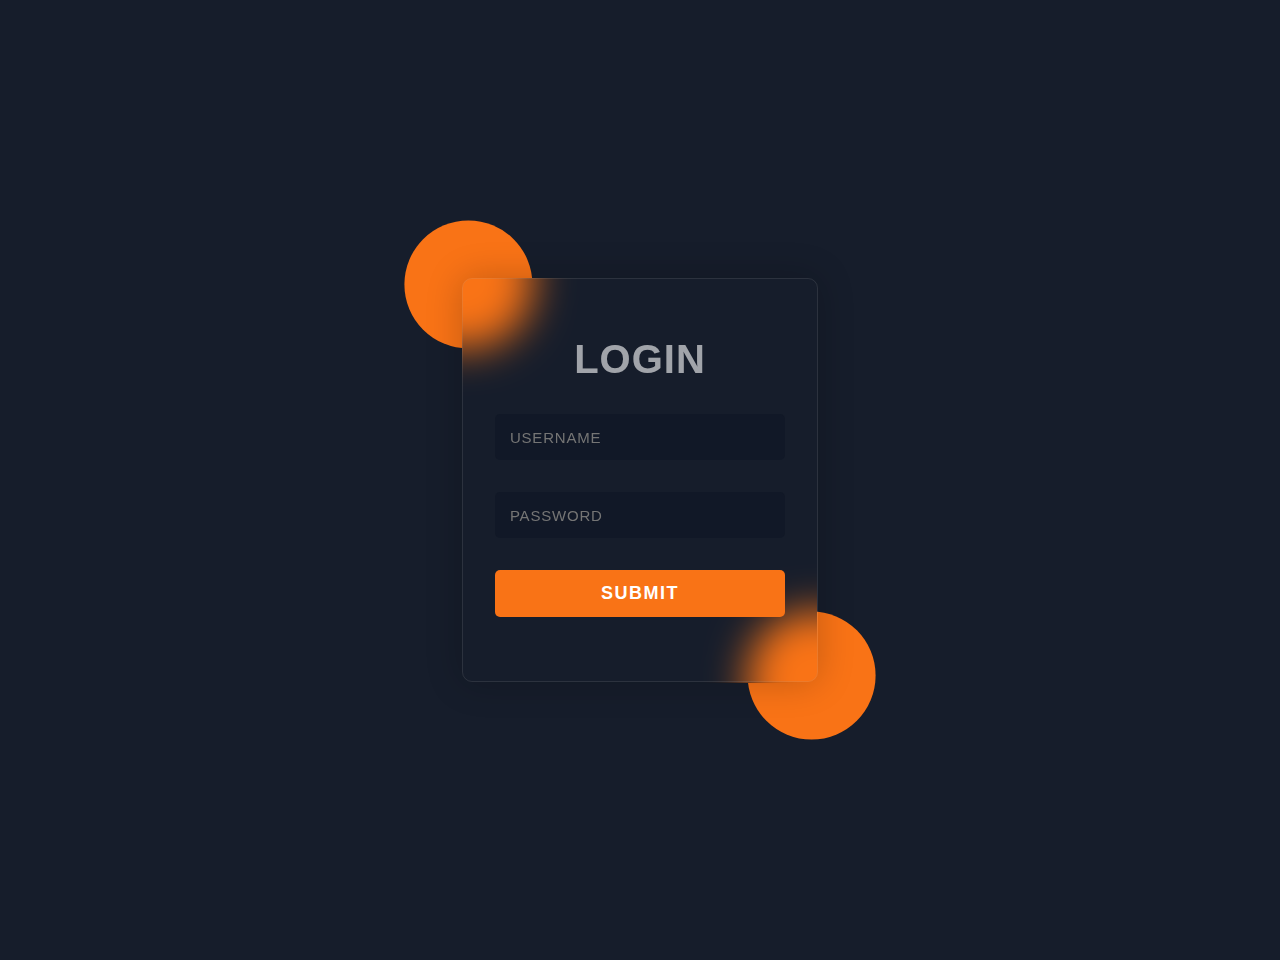
<file: index.html>
<!DOCTYPE html>
<html lang="en">
<head>
  <meta charset="UTF-8" />
  <meta name="viewport" content="width=device-width, initial-scale=1.0" />
  <title>Portfolio Website - Login</title>
  <link rel="stylesheet" href="styleafi.css" />
  <style>
    body { font-family: Arial, sans-serif; padding: 30px; }
    input, button { display: block; margin: 10px 0; padding: 10px; width: 300px; }
    .center { display: inline-block; margin-right: 15px; }
  </style>
</head>
<body>
  <section class="container">
    <div class="login-container">
      <div class="circle circle-one"></div>
      <div class="form-container">
        <h1 class="opacity">LOGIN</h1>
        <form id="loginForm">
          <input type="text" name="username" id="username" placeholder="USERNAME" required />
          <input type="password" name="password" id="password" placeholder="PASSWORD" required />
          <button type="submit" class="bg-orange-500 hover:bg-orange-600 px-6 py-2 pb-3 rounded-full transition-colors">SUBMIT</button>
        </form>
        
      </div>
      <div class="circle circle-two"></div>
    </div>
    <div class="theme-btn-container"></div>
  </section>

  <script>
    // Simulasi JSON data user
    const users = [
      { username: "afi", password: "123456" },
      { username: "admin", password: "admin123" }
    ];

    document.getElementById("loginForm").addEventListener("submit", function (e) {
      e.preventDefault();
      const username = document.getElementById("username").value.trim();
      const password = document.getElementById("password").value;

      const user = users.find(u => u.username === username && u.password === password);

      if (user) {
        alert("Login berhasil!");
        // Redirect ke halaman dashboard/portfolio
        window.location.href = "home.html";
      } else {
        alert("Username atau password salah!");
      }
    });
  </script>
</body>
</html>
</file>
<file: styleafi.css>
:root {
    --background: rgba(17, 24, 39, 0.98);
    --color: #ffffff;
    --primary-color: #f97316;
}

* {
    box-sizing: border-box;
}

html {
    scroll-behavior: smooth;
}

body {
    margin: 0;
    box-sizing: border-box;
    font-family: "poppins";
    background: var(--background);
    color: var(--color);
    letter-spacing: 1px;
    transition: background 0.2s ease;
    -webkit-transition: background 0.2s ease;
    -moz-transition: background 0.2s ease;
    -ms-transition: background 0.2s ease;
    -o-transition: background 0.2s ease;
}

a {
    text-decoration: none;
    color: var(--color);
}

h1 {
    font-size: 2.5rem;
}

.container {
    display: flex;
    justify-content: center;
    align-items: center;
    height: 100vh;
}

.login-container {
    position: relative;
    width: 22.2rem;
}
.form-container {
    border: 1px solid hsla(0, 0%, 65%, 0.158);
    box-shadow: 0 0 36px 1px rgba(0, 0, 0, 0.2);
    border-radius: 10px;
    backdrop-filter: blur(20px);
    z-index: 99;
    padding: 2rem;
    -webkit-border-radius: 10px;
    -moz-border-radius: 10px;
    -ms-border-radius: 10px;
    -o-border-radius: 10px;
}

.login-container form input {
    display: block;
    padding: 14.5px;
    width: 100%;
    margin: 2rem 0;
    color: var(--color);
    outline: none;
    background-color: rgba(17, 24, 39, 0.98);
    border: none;
    border-radius: 5px;
    font-weight: 500;
    letter-spacing: 0.8px;
    font-size: 15px;
    backdrop-filter: blur(15px);
    -webkit-border-radius: 5px;
    -moz-border-radius: 5px;
    -ms-border-radius: 5px;
    -o-border-radius: 5px;
}

.login-container form input:focus {
    box-shadow: 0 0 16px 1px rgba(0, 0, 0, 0.2);
    animation: wobble 0.3s ease-in;
    -webkit-animation: wobble 0.3s ease-in;
}

.login-container form button {
    background-color: var(--primary-color);
    color: var(--color);
    display: block;
    padding: 13px;
    border-radius: 5px;
    outline: none;
    font-size: 18px;
    letter-spacing: 1.5px;
    font-weight: bold;
    width: 100%;
    cursor: pointer;
    margin-bottom: 2rem;
    transition: all 0.1s ease-in-out;
    border: none;
    -webkit-border-radius: 5px;
    -moz-border-radius: 5px;
    -ms-border-radius: 5px;
    -o-border-radius: 5px;
    -webkit-transition: all 0.1s ease-in-out;
    -moz-transition: all 0.1s ease-in-out;
    -ms-transition: all 0.1s ease-in-out;
    -o-transition: all 0.1s ease-in-out;
}

.login-container form button:hover {
    box-shadow: 0 0 10px 1px rgba(0, 0, 0, 0.15);
    transform: scale(1.02);
    -webkit-transform: scale(1.02);
    -moz-transform: scale(1.02);
    -ms-transform: scale(1.02);
    -o-transform: scale(1.02);
}

.circle {
    width: 8rem;
    height: 8rem;
    background: var(--primary-color);
    border-radius: 50%;
    -webkit-border-radius: 50%;
    -moz-border-radius: 50%;
    -ms-border-radius: 50%;
    -o-border-radius: 50%;
    position: absolute;
}

.illustration {
    position: absolute;
    top: -14%;
    right: -2px;
    width: 90%;
}

.circle-one {
    top: 0;
    left: 0;
    z-index: -1;
    transform: translate(-45%, -45%);
    -webkit-transform: translate(-45%, -45%);
    -moz-transform: translate(-45%, -45%);
    -ms-transform: translate(-45%, -45%);
    -o-transform: translate(-45%, -45%);
}

.circle-two {
    bottom: 0;
    right: 0;
    z-index: -1;
    transform: translate(45%, 45%);
    -webkit-transform: translate(45%, 45%);
    -moz-transform: translate(45%, 45%);
    -ms-transform: translate(45%, 45%);
    -o-transform: translate(45%, 45%);
}

.register-forget {
    margin: 1rem 0;
    display: flex;
    justify-content: space-between;
}
.opacity {
    opacity: 0.6;
    text-align: center;
}

.theme-btn-container {
    position: absolute;
    left: 0;
    bottom: 2rem;
}

.theme-btn {
    cursor: pointer;
    transition: all 0.3s ease-in;
}

.theme-btn:hover {
    width: 40px !important;
}

@keyframes wobble {
    0% {
        transform: scale(1.025);
        -webkit-transform: scale(1.025);
        -moz-transform: scale(1.025);
        -ms-transform: scale(1.025);
        -o-transform: scale(1.025);
    }
    25% {
        transform: scale(1);
        -webkit-transform: scale(1);
        -moz-transform: scale(1);
        -ms-transform: scale(1);
        -o-transform: scale(1);
    }
    75% {
        transform: scale(1.025);
        -webkit-transform: scale(1.025);
        -moz-transform: scale(1.025);
        -ms-transform: scale(1.025);
        -o-transform: scale(1.025);
    }
    100% {
        transform: scale(1);
        -webkit-transform: scale(1);
        -moz-transform: scale(1);
        -ms-transform: scale(1);
        -o-transform: scale(1);
    }
}
a .cen{
    text-align: center;
}
</file>
